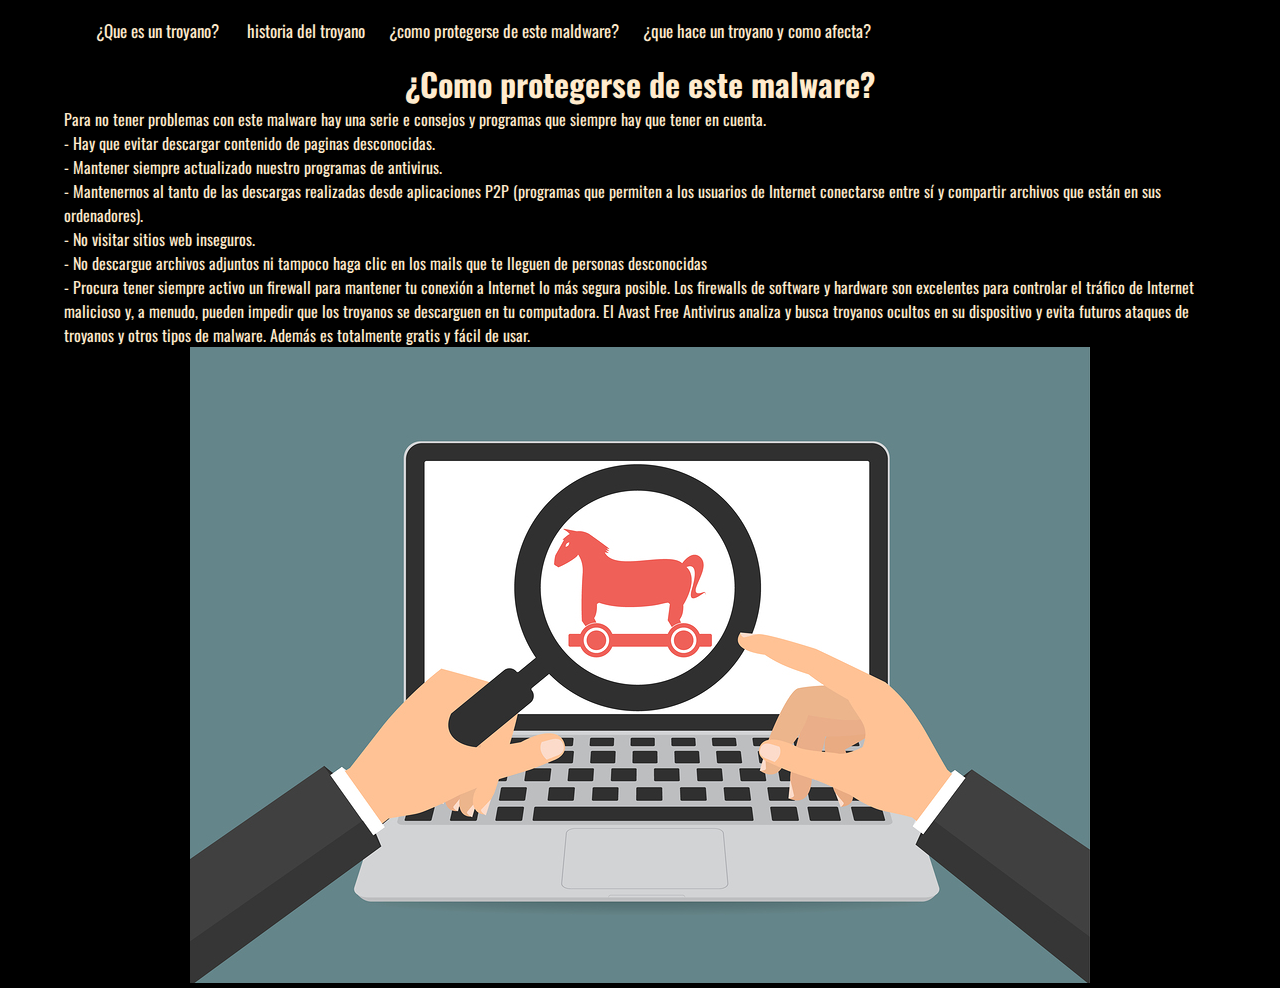
<file: como protegerse de este maldware.html>
<!DOCTYPE html>
<html lang="en">

<head>
    <meta charset="UTF-8">
    <meta http-equiv="X-UA-Compatible" content="IE=edge">
    <meta name="viewport" content="width=device-width, initial-scale=1.0">
    <title>¿Como protegerse de este maldware?</title>
    <!--FONT AWESOME-->
    <link rel="stylesheet" href="https://cdnjs.cloudflare.com/ajax/libs/font-awesome/6.1.2/css/all.min.css">
    <!--font oswald-->
    <link rel="preconnect" href="https://fonts.googleapis.com">
    <link rel="preconnect" href="https://fonts.gstatic.com" crossorigin>
    <link href="https://fonts.googleapis.com/css2?family=Oswald:wght@200;300&display=swap" rel="stylesheet">

    <!--CUSTOM CSS-->

    <link rel="stylesheet" href="style.css">
</head>

<body>
    <section>
        <div class="container">
            <nav class="nav-main">
                <ul class="nav-menu show">
                    <li>
                        <nav>
                            <a href="queesuntroyano.html">¿Que es un troyano?</a>
                            <a href="queesuntroyano.html"></a>
                        </nav>


                    </li>

                    <li>
                        <a href="historia del troyano.html">historia del troyano</a>
                    </li>
                    <li>
                        <a href="como protegerse de este maldware.html">¿como protegerse de este maldware?</a>
                    </li>
                    <li>
                        <a href="que hace un troyano y como afecta.html">¿que hace un troyano y como afecta?</a>
                    </li>
    </section>



    <header>
        <center>
            <h1>¿Como protegerse de este malware?</h1>
        </center>
    </header>
    <section>

        <div class="container">
            <div class="row">
                <div class="col-md-8">
                </div>
                <p>Para no tener problemas con este malware hay una serie e consejos y programas que siempre hay que
                    tener en cuenta.</p>
                <p>- Hay que evitar descargar contenido de paginas desconocidas.</p>
                <p>- Mantener siempre actualizado nuestro programas de antivirus.</p>
                <p>- Mantenernos al tanto de las descargas realizadas desde aplicaciones P2P (programas que permiten a
                    los usuarios de Internet conectarse entre sí y compartir archivos que están en sus ordenadores).</p>
                <p>- No visitar sitios web inseguros.</p>
                <p>- No descargue archivos adjuntos ni tampoco haga clic en los mails que te lleguen de personas
                    desconocidas</p>
                <p>- Procura tener siempre activo un firewall para mantener tu conexión a Internet lo más segura
                    posible. Los firewalls de software y hardware son excelentes para controlar el tráfico de Internet
                    malicioso y, a menudo, pueden impedir que los troyanos se descarguen en tu computadora. El <a
                        href="https://www.avast.com/es-ar/free-antivirus-download">Avast Free Antivirus</a> 
                    analiza y busca troyanos ocultos en su dispositivo y evita futuros ataques de troyanos y otros tipos
                    de malware. Además es totalmente gratis y fácil de usar.</p>
                <center><img src="imag7.jpg" alt=""></center>
                
</body>

</html>
</file>
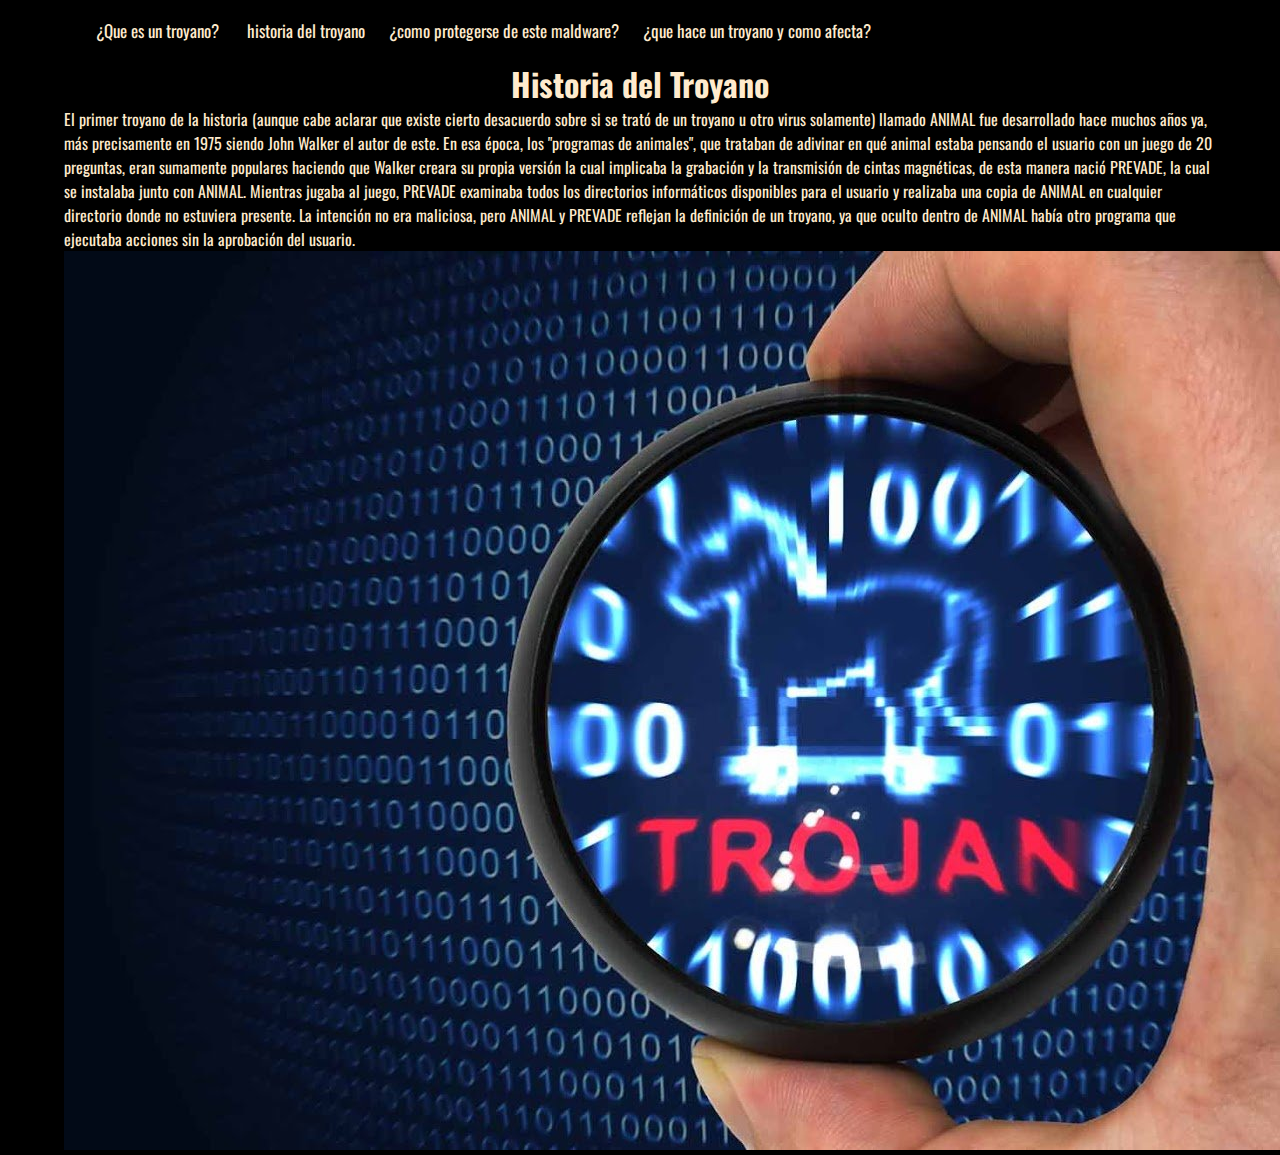
<file: historia del troyano.html>
<!DOCTYPE html>
<html lang="en">
<head>
    <meta charset="UTF-8">
    <meta http-equiv="X-UA-Compatible" content="IE=edge">
    <meta name="viewport" content="width=device-width, initial-scale=1.0">
    <title>Origenes del troyano</title>
     <!--FONT AWESOME-->
     <link rel="stylesheet" href="https://cdnjs.cloudflare.com/ajax/libs/font-awesome/6.1.2/css/all.min.css">
     <!--font oswald-->
     <link rel="preconnect" href="https://fonts.googleapis.com">
  <link rel="preconnect" href="https://fonts.gstatic.com" crossorigin>
  <link href="https://fonts.googleapis.com/css2?family=Oswald:wght@200;300&display=swap" rel="stylesheet">
     
  <!--CUSTOM CSS-->
  
      <link rel="stylesheet" href="style.css">
</head>
<body>
    <section>
        <div class="container">
            <nav class="nav-main">
                <ul class="nav-menu show">
                    <li>
                        <nav>
                        <a href="queesuntroyano.html">¿Que es un troyano?</a>
                        <a href="queesuntroyano.html"></a>
                        </nav>
                       
                        
                    </li>
    
                    <li>
                        <a href="historia del troyano.html">historia del troyano</a>
                    </li>
                    <li>
                        <a href="como protegerse de este maldware.html">¿como protegerse de este maldware?</a>
                    </li>
                    <li>
                        <a href="que hace un troyano y como afecta.html">¿que hace un troyano y como afecta?</a>
                    </li>
                </section>
    <header><center><h1>Historia del Troyano</h1></center></header>
    <section>
        <div class="container">
            <div class="row">
                 <div class="col-md-8">
                 </div>
                 <P>
                    El primer troyano de la historia (aunque cabe aclarar que existe cierto desacuerdo sobre si se trató de un troyano u otro virus solamente) llamado ANIMAL fue desarrollado hace muchos años ya, más precisamente en 1975 siendo John Walker el autor de este. En esa época, los "programas de animales", que trataban de adivinar en qué animal estaba pensando el usuario con un juego de 20 preguntas, eran sumamente populares haciendo que Walker creara su propia versión la cual implicaba la grabación y la transmisión de cintas magnéticas, de esta manera nació PREVADE, la cual se instalaba junto con ANIMAL. Mientras jugaba al juego, PREVADE examinaba todos los directorios informáticos disponibles para el usuario y realizaba una copia de ANIMAL en cualquier directorio donde no estuviera presente. La intención no era maliciosa, pero ANIMAL y PREVADE reflejan la definición de un troyano, ya que oculto dentro de ANIMAL había otro programa que ejecutaba acciones sin la aprobación del usuario.
                 </P>
                 <center><img src="imag5.jpg" alt=""></center>
                 


</body>
</html>
</file>
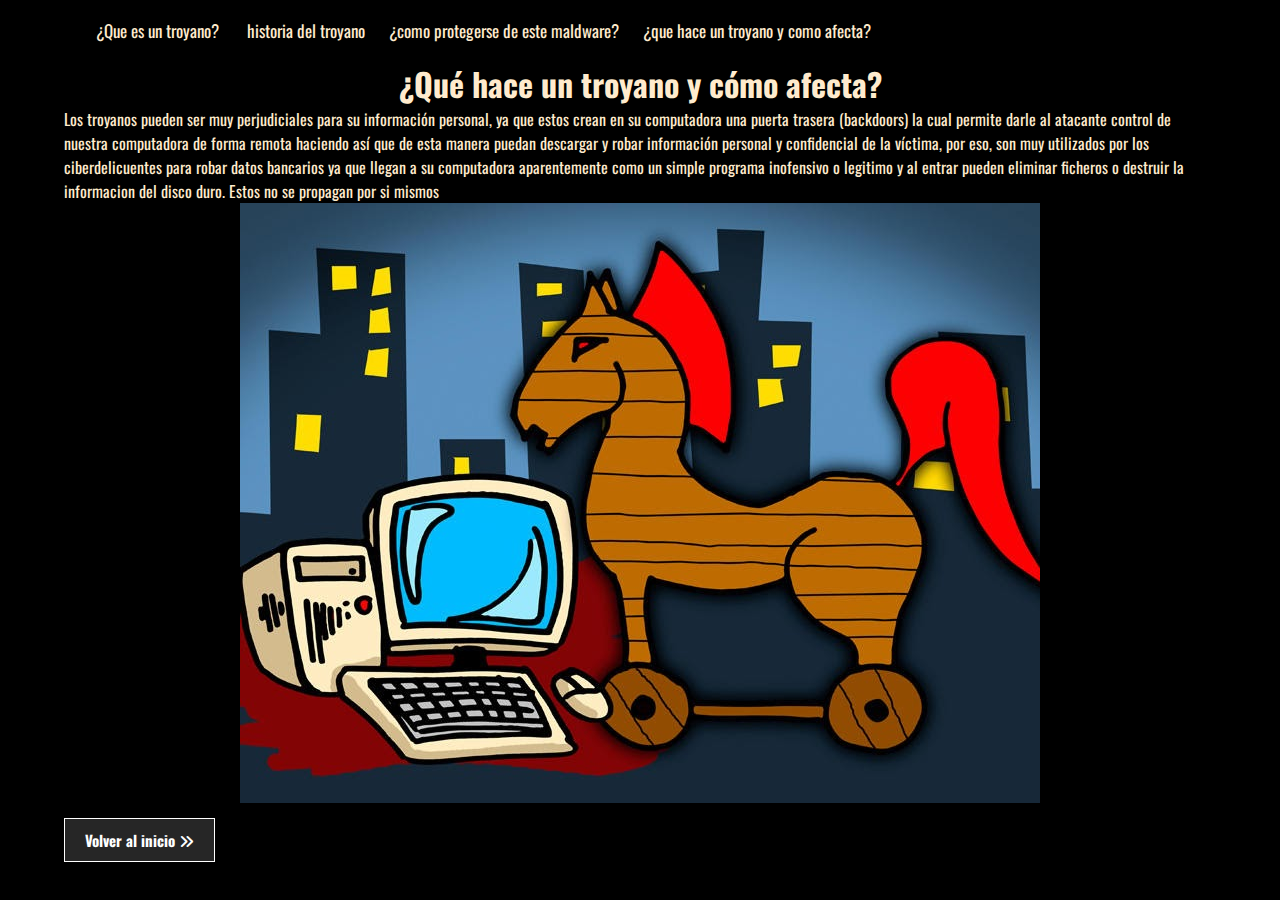
<file: que hace un troyano y como afecta.html>
<!DOCTYPE html>
<html lang="en">
<head>
    <meta charset="UTF-8">
    <meta http-equiv="X-UA-Compatible" content="IE=edge">
    <meta name="viewport" content="width=device-width, initial-scale=1.0">
    <title>¿Que hace un troyano y como afecta?</title>
     <!--FONT AWESOME-->
     <link rel="stylesheet" href="https://cdnjs.cloudflare.com/ajax/libs/font-awesome/6.1.2/css/all.min.css">
     <!--font oswald-->
     <link rel="preconnect" href="https://fonts.googleapis.com">
  <link rel="preconnect" href="https://fonts.gstatic.com" crossorigin>
  <link href="https://fonts.googleapis.com/css2?family=Oswald:wght@200;300&display=swap" rel="stylesheet">
     
  <!--CUSTOM CSS-->
  
      <link rel="stylesheet" href="style.css">
</head>
<body>
    <section>
        <div class="container">
            <nav class="nav-main">
                <ul class="nav-menu show">
                    <li>
                        <nav>
                        <a href="queesuntroyano.html">¿Que es un troyano?</a>
                        <a href="queesuntroyano.html"></a>
                        </nav>
                       
                        
                    </li>
    
                    <li>
                        <a href="historia del troyano.html">historia del troyano</a>
                    </li>
                    <li>
                        <a href="como protegerse de este maldware.html">¿como protegerse de este maldware?</a>
                    </li>
                    <li>
                        <a href="que hace un troyano y como afecta.html">¿que hace un troyano y como afecta?</a>
                    </li>
                </section>
    <header><center><h1>¿Qué hace un troyano y cómo afecta?</h1></center></header>
    <section>
        <div class="container">
            <div class="row">
                 <div class="col-md-8">
                 </div>
                 <p>Los troyanos pueden ser muy perjudiciales para su información personal, ya que estos crean en su computadora una puerta trasera (backdoors) la cual permite darle al atacante control de nuestra computadora de forma remota haciendo así que de esta manera puedan descargar y robar información personal y confidencial de la víctima, por eso, son muy utilizados por los ciberdelicuentes para robar datos bancarios ya que llegan a su computadora aparentemente como un simple programa inofensivo o legitimo y al entrar pueden eliminar ficheros o destruir la informacion del disco duro. Estos no se propagan por si mismos</p>
                 <center><img src="imag6.jpg" alt=""></center>

                 
                 <a href="index.html" class="btn">Volver al inicio <i class="fas fa-angle-double-right"></i></a>
</body>
</html>
</file>
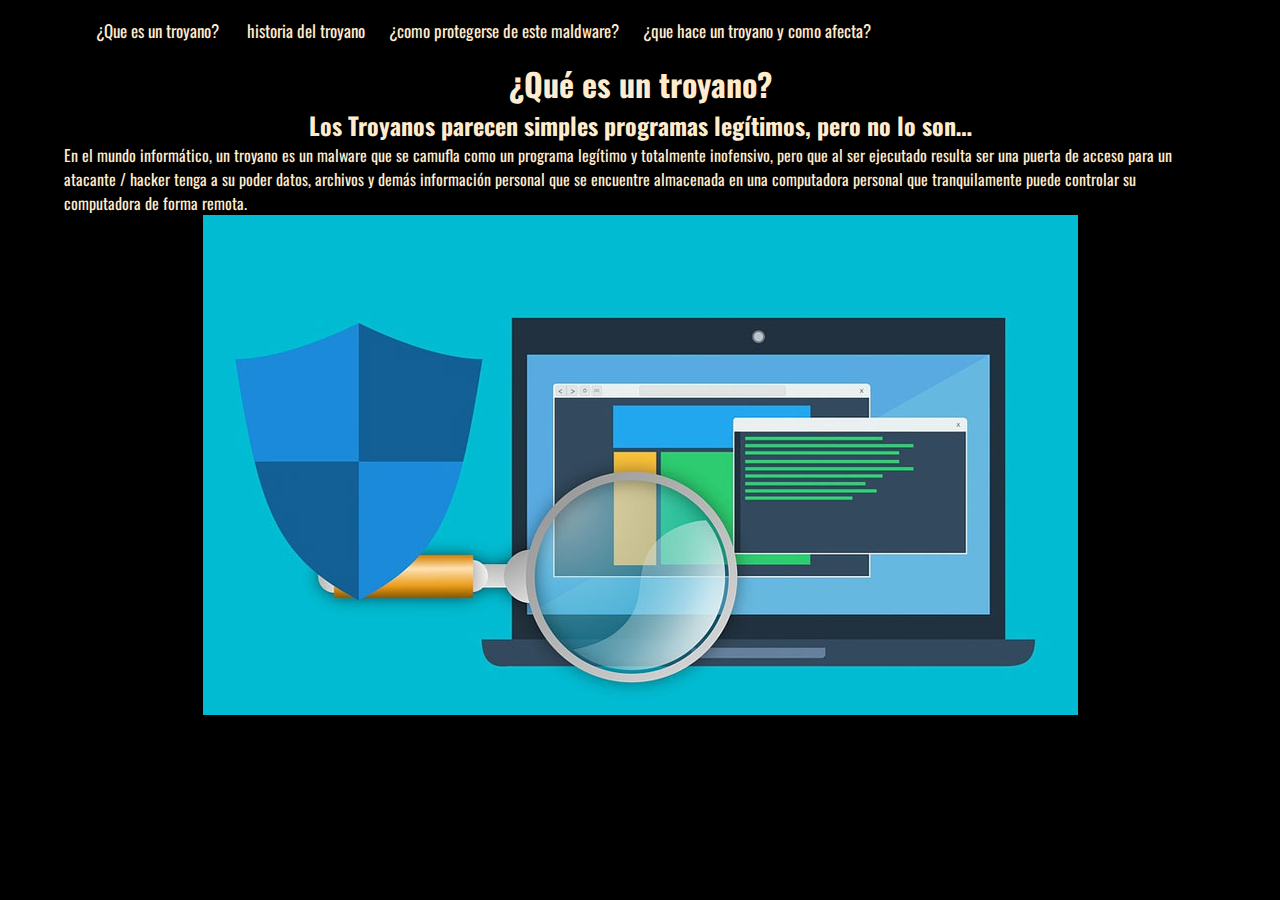
<file: queesuntroyano.html>
<!DOCTYPE html>
<html lang="en">
<head>
    <meta charset="UTF-8">
    <meta http-equiv="X-UA-Compatible" content="IE=edge">
    <meta name="viewport" content="width=device-width, initial-scale=1.0">
    <title>¿Qué es un troyano?</title>
     <!--FONT AWESOME-->
     <link rel="stylesheet" href="https://cdnjs.cloudflare.com/ajax/libs/font-awesome/6.1.2/css/all.min.css">
     <!--font oswald-->
     <link rel="preconnect" href="https://fonts.googleapis.com">
  <link rel="preconnect" href="https://fonts.gstatic.com" crossorigin>
  <link href="https://fonts.googleapis.com/css2?family=Oswald:wght@200;300&display=swap" rel="stylesheet">
     
  <!--CUSTOM CSS-->
  
      <link rel="stylesheet" href="style.css">
    
    
</head>
<body>
    <section>
        <div class="container">
            <nav class="nav-main">
                <ul class="nav-menu show">
                    <li>
                        <nav>
                        <a href="queesuntroyano.html">¿Que es un troyano?</a>
                        <a href="queesuntroyano.html"></a>
                        </nav>
                       
                        
                    </li>
    
                    <li>
                        <a href="historia del troyano.html">historia del troyano</a>
                    </li>
                    <li>
                        <a href="como protegerse de este maldware.html">¿como protegerse de este maldware?</a>
                    </li>
                    <li>
                        <a href="que hace un troyano y como afecta.html">¿que hace un troyano y como afecta?</a>
                    </li>
                </section>
    <header><center><h1>¿Qué es un troyano?</h1></center></header> 
    <h2><center>Los Troyanos parecen simples programas legítimos, pero no lo son…</center></h2>
    <section>
        <div class="container">
            <div class="row">
                 <div class="col-md-8">
                 </div>

                 <p>
                    En el mundo informático, un troyano es un malware que se camufla como un programa legítimo y totalmente inofensivo, pero que al ser ejecutado resulta ser una puerta de acceso para un atacante / hacker tenga a su poder datos, archivos y demás información personal que se encuentre almacenada en una computadora personal que tranquilamente puede controlar su computadora de forma remota.
                 </p>
                 <center><img src="virus troyano.jpg" alt=""></center>

                 
    
                </body>
</html>
</file>
<file: style.css>
* {
    box-sizing: border-box;
    margin: 0%;
    padding: 0%;
}

body {
    background-color: black;
    color: blanchedalmond;
    font-size: 16px;
    font-family: 'Oswald', sans-serif;
}

a {
    color: blanchedalmond;
    text-decoration: none;
}

ul {
    list-style: none;

}

.container {
    width: 90%;
    margin: auto;
}

/*navigation*/
.nav-main {
    font-size: 17px;
    display: flex;
    justify-content: space-between;
    align-items: center;
    height: 60px;
    padding: 20px 0;
}

.nav-brand {
    width: 80px;
}

/*NAV LEFT*/
.nav-main ul {
    display: flex;
}
.nav-main ul li {
   padding: 10px;
}
.nav-main ul li a {
    padding: 2px;
}

.nav-main ul li a:hover {
    border-bottom: 2px solid #fff;
}

.nav-main ul.nav-menu {
    flex: 1;
    margin-left: 20px;

}

.menu-btn {
    position: absolute;
    cursor: pointer;
    top: 15px;
    right: 30px;
    z-index: 2;
    display: none;
    font-size: 1.5rem;
}

/*troyano*/

hr {
    margin: 10px 0;
}

.troyanos {
    width: 100%;
    height: 550px;
    background: url('troyan2.jfif') no-repeat center center/cover;
    padding: 50px;
    margin-bottom: 20px;
    display: flex;
    flex-direction: column;
    align-items: center;
    justify-content: flex-end;

}

.btn {
    cursor: pointer;
    display: inline-block;
    border: 0;
    font-weight: bold;
    padding: 10px 20px;
    background: #262626;
    color: #ffffff;
    font-size: 15px;
    border: 1px solid #fff;
    margin: 10px 0px;
}

.btn:hover {
    opacity: .7;
}

.troyanos h2,
.troyanos p {
    margin-bottom: 10px;
}

/*news cards*/
.news-cards {
    display: grid;
    grid-template-columns: repeat(4, 1fr);
    gap: 25px;
    margin: 10px 0;


}

.news-cards img {
    width: 100%;
    height: 180px;
}

.news-cards h3 {
    font-size: 20px;
    margin: 10px 0;
}

.news-cards a {
    padding: 10px 0;
    color: #f2f2f2;
    text-transform: uppercase;
    display: inline-block;
    font-weight: bold;
}

.news-cards a:hover {
    text-decoration: underline;
}

/*cards banner one */
.cards-banner-one {
    width: 100%;
    height: 350px;
    background: url('banner troyano.jfif') no-repeat;
    margin-bottom: 40px;
}

.cards-banner-one .content {
    width: 40%;
    padding: 90px 0 0 30px;
    color: #ffffff;

}

.cards-banner-one p,
.cards-banner-one h2 {
    margin: 10px 0 20px 0;
}

/*footer links*/
.footer-links {
    background: #2f3640;
    color: #616161;
    font-size: 12px;
    padding: 35px 0;
}

.footer-container {
    display: grid;
    grid-template-columns: repeat(4, 1fr);
    gap: 10px;
    align-items: flex-start;
    justify-content: center;
}

.footer-container ul {
    margin: 0 auto;
}

.footer-container ul li {
    line-height: 2.8;
}

.footer {
    background: #2f3640;
    color: #616161;
    font-size: 12px;
    padding: 20px 0;
    text-align: center;
    padding-bottom: 20px;
}

@media (max-width: 700px) {
    .menu-btn {
        display: block;
    }

    .nav-main ul.nav-menu {
        display: block;
        position: absolute;
        top: 0;
        left: 0;
        background: #2f3640;
        height: 100%;
        padding: 30px;
        opacity: .9;
        transform: translateX(-400px);
        transition: transform .5s ease-in-out;
        

    }

    .nav-main ul.nav-menu.show {
        transform: translateX(-20px);
    }

    .nav-main ul.nav-menu li {
        padding: 20px;
        font-size: 14px;

    }


    .nav-main ul.nav-menu-right {
        margin-right: 50px;
    }




    .news-cards {
        grid-template-columns: repeat(2, 1fr);
    }

    .cards-banner-one .content {
        width: 80%;
        
    }

    .footer-links .footer-container {
        grid-template-columns: repeat(2, 1fr);
    }
}

@media (max-width: 500px) {
    .news-cards {
        grid-template-columns: 1fr;
    }
    .news-cards img {
        height: 270px;


    }

    .cards-banner-one .content {
        width: 100%;
        padding: 60px 20px;

    }

    .footer-links .footer-container {
        grid-template-columns: 1fr;
    }

}
</file>
